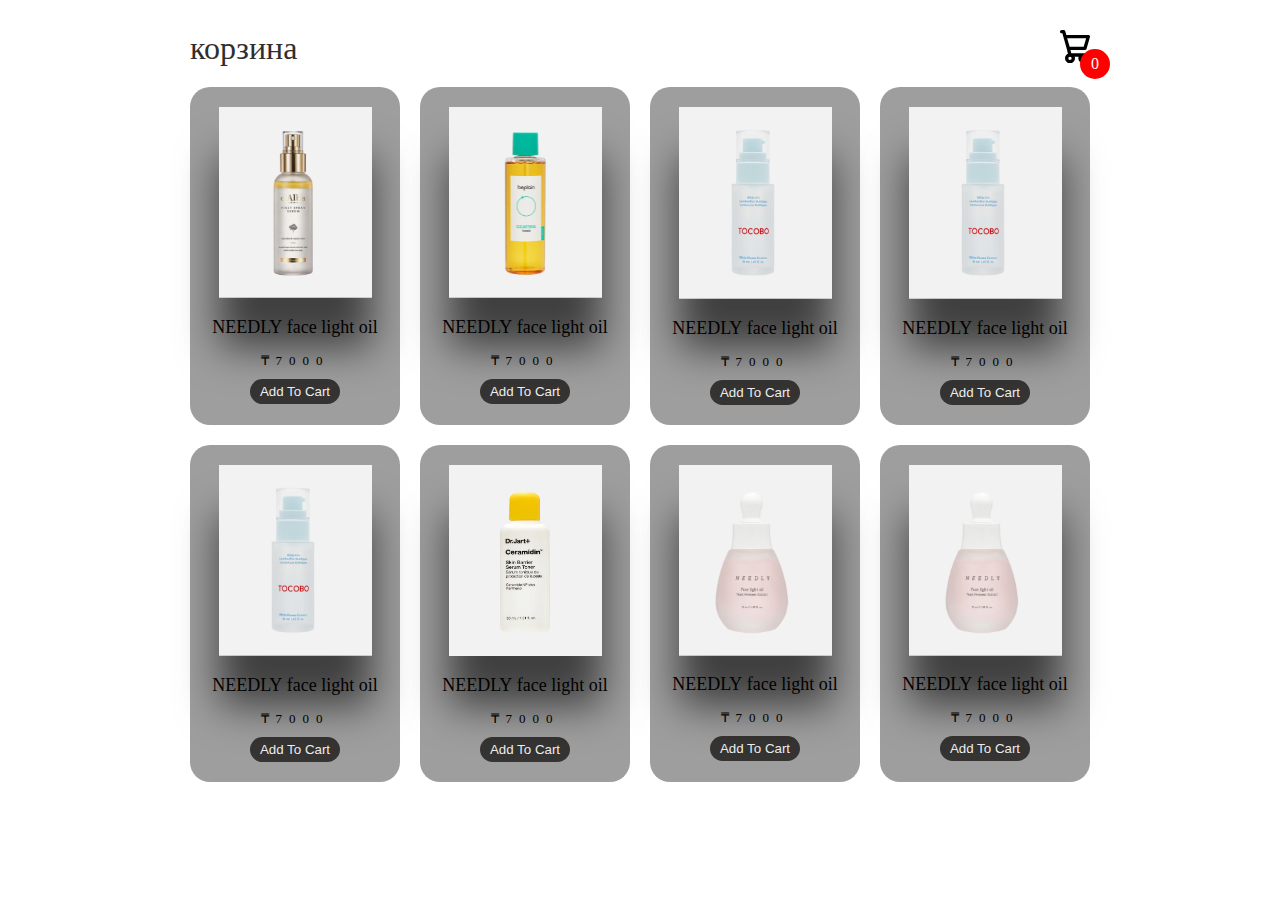
<file: index2.html>
<!DOCTYPE html>
<html lang="en">
<head>
    <meta charset="UTF-8">
    <meta name="viewport" content="width=device-width, initial-scale=1.0">
    <title>Document</title>
</head>
<body>
    <div id="app"></div>
    <div id="temporaryContent">
        <div class="listProduct"></div>
    </div>
    <script src="index.js" type="module"></script>
</body>
</html>
</file>
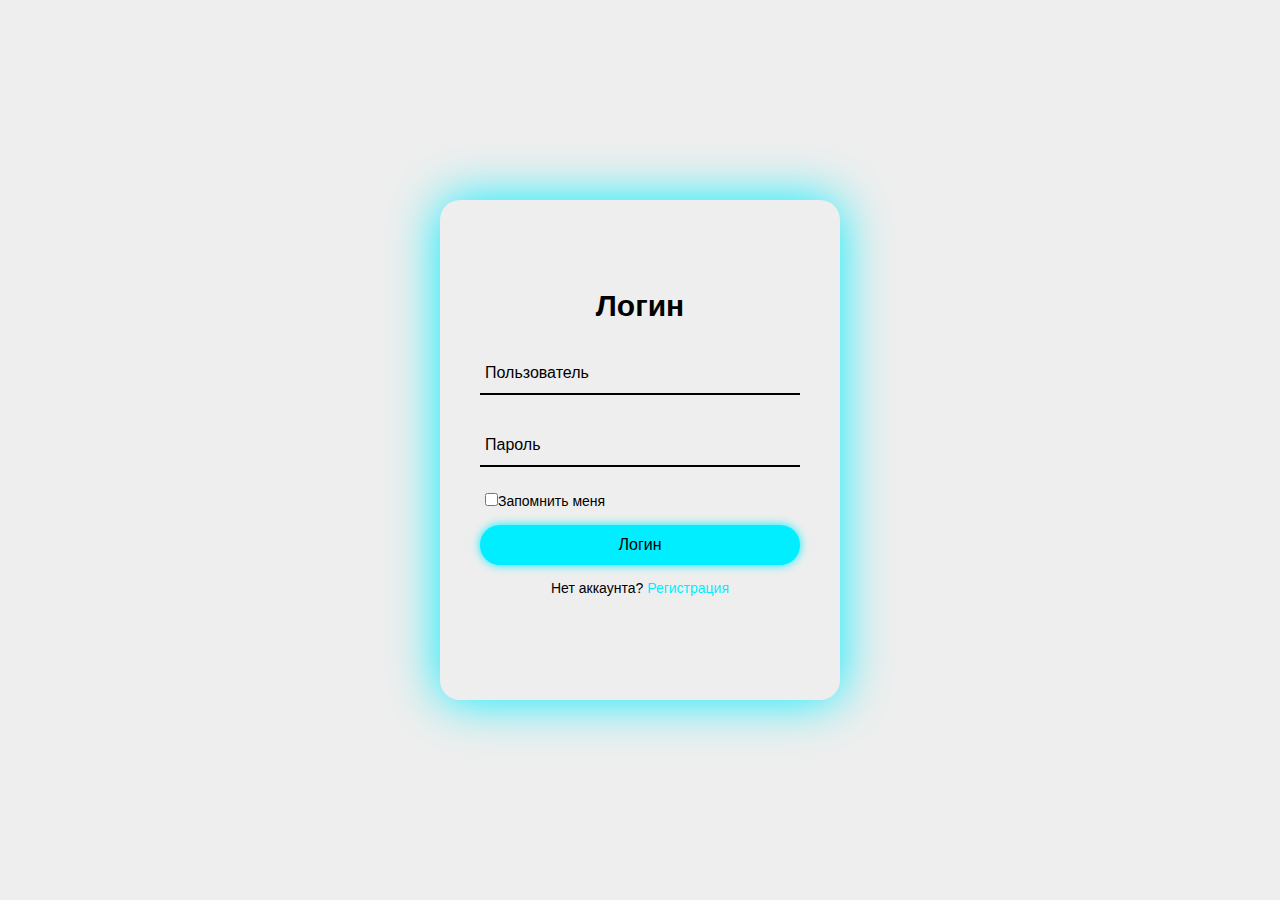
<file: registration.html>
<!DOCTYPE html>
<html lang="en">
<head>
  <meta charset="UTF-8">
  <meta http-equiv="X-UA-Compatible" content="IE=edge">
  <meta name="viewport" content="width=device-width, initial-scale=1.0">
  <title>registration</title>
  <link rel="stylesheet" type="text/css" href="style.css">
  <script src="script.js" defer></script>
</head>
<body class="body2">
  <div class="wrapper">
    <div class="form-wrapper sign-in">
      <form action="">
        <h2>Логин</h2>
        <div class="input-group">
          <input type="text" required>
          <label for="">Пользователь</label>
        </div>
        <div class="input-group">
          <input type="password" required>
          <label for="">Пароль</label>
        </div>
        <div class="remember">
          <label><input type="checkbox">Запомнить меня</label>
        </div>
        <button type="submit">Логин</button>
        <div class="signUp-link">
          <p>Нет аккаунта? <a href="#" class="signUpBtn-link">Регистрация</a></p>
        </div>
      </form>
    </div>
    <div class="form-wrapper sign-up">
      <form action="">
        <h2>Регистрация</h2>
        <div class="input-group">
          <input type="text" required>
          <label for="">Пользователь</label>
        </div>
        <div class="input-group">
          <input type="email" required>
          <label for="">Почта</label>
        </div>
        <div class="input-group">
          <input type="password" required>
          <label for="">Пароль</label>
        </div>
        <div class="remember">
          <label><input type="checkbox"> Я согласна со всеми условиями</label>
        </div>
        <button type="submit" class="signUpBtn-link">Зарегистрироваться</button>
        <div class="signUp-link">
          <p>Есть аккаунт? <a href="#" class="signInBtn-link">Войти</a></p>
        </div>
      </form>
    </div>
  </div>
  <script>
    const signInBtnLink = document.querySelector('.signInBtn-link');
    const signUpBtnLink = document.querySelector('.signUpBtn-link');
    const wrapper = document.querySelector('.wrapper');
    signUpBtnLink.addEventListener('click', () => {
        wrapper.classList.toggle('active');
    });
    signInBtnLink.addEventListener('click', () => {
        wrapper.classList.toggle('active');
    });
    </script>
</body>
</html>
</file>
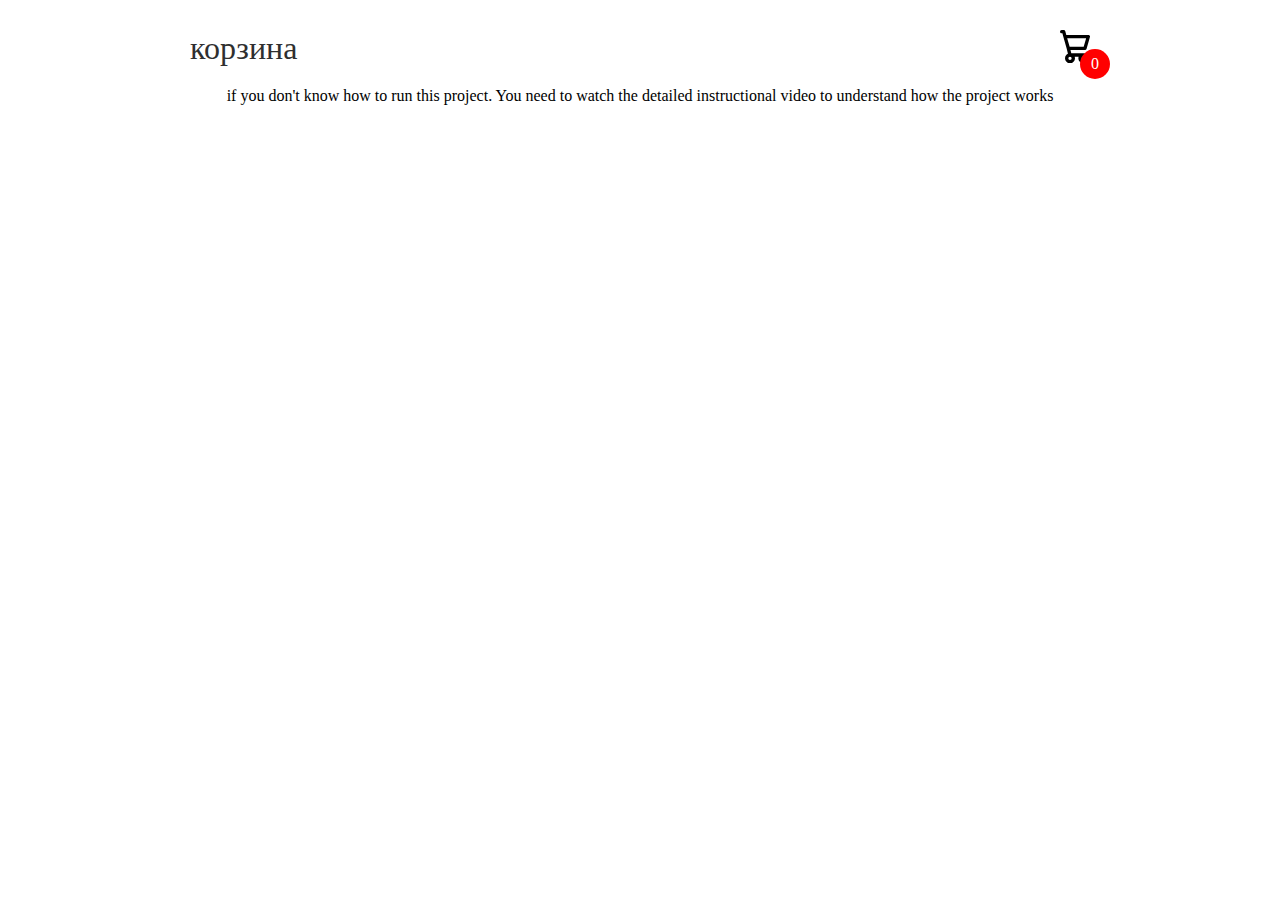
<file: template.html>
<!DOCTYPE html>
<html lang="en">
<head>
    <meta charset="UTF-8">
    <meta name="viewport" content="width=device-width, initial-scale=1.0">
    <title>Document</title>
    <link rel="stylesheet" href="style2.css">
</head>
<body class="">
    <div class="container">
        <header>
            <div class="title">
                <a href="/">корзина</a>
            </div>
            <div class="icon-cart">
                <svg aria-hidden="true" xmlns="http://www.w3.org/2000/svg" fill="none" viewBox="0 0 18 20">
                    <path stroke="currentColor" stroke-linecap="round" stroke-linejoin="round" stroke-width="2" d="M6 15a2 2 0 1 0 0 4 2 2 0 0 0 0-4Zm0 0h8m-8 0-1-4m9 4a2 2 0 1 0 0 4 2 2 0 0 0 0-4Zm-9-4h10l2-7H3m2 7L3 4m0 0-.792-3H1"/>
                </svg>
                <span>0</span>
            </div>
        </header>
        <div id="contentTab">
            if you don't know how to run this project. You need to watch the detailed instructional video to understand how the project works
        </div>
    </div>

    <div class="cartTab">
        <h1>Shopping Cart</h1>
        <div class="listCart">
        </div>
        <div class="btn">
            <button class="close">CLOSE</button>
            <button class="checkOut">Check Out</button>
        </div>
    </div>


    <script src="cart.js" type="module"></script>
</body>
</html>
</file>
<file: style.css>
* {
    margin: 0;
    padding: 0;
    box-sizing: border-box;
    font-family: 'Poppins', sans-serif;
}
.one{
    min-height: 100vh;
    background: url('backg.jpg') no-repeat;
    background-size: cover;
    background-position: center;
}
.two{
   background-color: #fff;

}
@media only screen and (max-width: 767px) {
   .listProduct{
       grid-template-columns: repeat(2, 1fr);
   }
   .detail{
       text-align: center;
       grid-template-columns: 1fr;
   }
   .detail .image img{
       width: 100vh;
       height: 100vh;
   } 
   .detail .name{
       font-size: x-large;
       margin: 0;

   }
   .detail .buttons button{
       font-size: small;
   }
   .detail .buttons{
       justify-content: center;
   }
}


.header {
    position: fixed;
    top: 0;
    left: 0;
    width: 100%;
    padding: 20px 100px;
    background: rgba(255, 255, 255, .1);
    display: flex;
    justify-content: space-between;
    align-items: center;
    backdrop-filter: blur(10px);
    border-bottom: 2px solid rgba(255, 255, 255, .2);
}
.header::before {
    content: '';
    position: absolute;
    top: 0;
    left: -100%;
    width: 100%;
    height: 100%;
    background: linear-gradient(90deg, transparent, rgba(255, 255, 255, .4), transparent);
    transition: .5s;
}
.header:hover::before {
    left: 100%;
}
.logo {
    color: #fff;
    font-size: 25px;
    text-decoration: none;
    font-weight: 600;
    cursor: default;
}
.navbar a {
    color: #fff;
    font-size: 18px;
    text-decoration: none;
    margin-left: 35px;
    transition: .3s;
}
.navbar a:hover {
    color: #f00;
}

.body1{
    background: #eee;
 }
 
 .container{
    max-width: 90vw;
    margin:0 auto;
    padding:3rem 2rem;
 }
 
 .container .title{
    font-size: 3.5rem;
    color:#444;
    margin-bottom: 3rem;
    text-transform: uppercase;
    text-align: center;
 }
 
 .container .products-container{
    display: grid;
    grid-template-columns: repeat(auto-fit, minmax(40rem, 1fr));
    gap:2rem;
 }
 
 .container .products-container .product{
    text-align: center;
    padding:3rem 2rem;
    background: #fff;
    box-shadow: 0 .5rem 1rem rgba(0,0,0,.1);
    outline: .1rem solid #ccc;
    outline-offset: -1.5rem;
    cursor: pointer;
 }
 
 .container .products-container .product:hover{
    outline: .2rem solid #222;
    outline-offset: 0;
 }
 
 .container .products-container .product img{
    height: 25rem;
 }
 
 .container .products-container .product:hover img{
    transform: scale(.9);
 }
 
 .container .products-container .product h3{
    padding:.5rem 0;
    font-size: 2rem;
    color:#444;
 }
 
 .container .products-container .product:hover h3{
    color:#27ae60;
 }
 
 .container .products-container .product .price{
    font-size: 2rem;
    color:#444;
 }
 
 .products-preview{
    position: fixed;
    top:0; left:0;
    min-height: 100vh;
    width: 100%;
    background: rgba(0,0,0,.8);
    display: none;
    align-items: center;
    justify-content: center;
 }
 
 .products-preview .preview{
    display: none;
    padding:2rem;
    text-align: center;
    background: #fff;
    position: relative;
    margin:2rem;
    width: 40rem;
 }
 
 .products-preview .preview.active{
    display: inline-block;
 }
 
 .products-preview .preview img{
    height: 30rem;
 }
 
 .products-preview .preview .fa-times{
    position: absolute;
    top:1rem; right:1.5rem;
    cursor: pointer;
    color:#444;
    font-size: 4rem;
 }
 
 .products-preview .preview .fa-times:hover{
    transform: rotate(90deg);
 }
 
 .products-preview .preview h3{
    color:#444;
    padding:.5rem 0;
    font-size: 2.5rem;
 }
 
 .products-preview .preview .stars{
    padding:1rem 0;
    font-size: 1.7rem;
 }
 
 .products-preview .preview .stars i{
    color:#27ae60;
 }
 
 .products-preview .preview .stars span{
    color:#999;
 }
 
 .products-preview .preview p{
    line-height: 1.5;
    padding:1rem 0;
    font-size: 1.6rem;
    color:#777;
 }
 
 .products-preview .preview .price{
    padding:1rem 0;
    font-size: 2.5rem;
    color:#27ae60;
 }
 
 .products-preview .preview .buttons{
    display: flex;
    gap:1.5rem;
    flex-wrap: wrap;
    margin-top: 1rem;
 }
 
 .products-preview .preview .buttons a{
    flex:1 1 16rem;
    padding:1rem;
    font-size: 1.8rem;
    color:#444;
    border:.1rem solid #444;
 }
 
 .products-preview .preview .buttons a.cart{
    background: #444;
    color:#fff;
 }
 
 .products-preview .preview .buttons a.cart:hover{
    background: #111;
 }
 
 .products-preview .preview .buttons a.buy:hover{
    background: #444;
    color:#fff;
 }
 
 
 @media (max-width:991px){
 
    html{
       font-size: 55%;
    }
 
 }
 
 @media (max-width:768px){
 
    .products-preview .preview img{
       height: 25rem;
    }
 
 }
 
 @media (max-width:450px){
 
    html{
       font-size: 50%;
    }
 
 }
 

 .body2 {
   display: flex;
   justify-content: center;
   align-items: center;
   min-height: 100vh; 
   background: #eee;
 }
 .wrapper {
   position: relative;
   width: 400px;
   height: 500px;
   background: #eee;
   box-shadow: 0 0 50px #0ef;
   border-radius: 20px;
   padding: 40px;
   overflow: hidden;
 }
 .wrapper:hover {
   animation: animate 1s linear infinite;
 }
 @keyframes animate {
   100% {
     filter: hue-rotate(360deg);
   }
 }
 .form-wrapper {
   display: flex;
   justify-content: center;
   align-items: center;
   width: 100%;
   height: 100%;
   transition: 1s ease-in-out;
 }
 .wrapper.active .form-wrapper.sign-in {
   transform: translateY(-450px);
 }
 .wrapper .form-wrapper.sign-up {
   position: absolute;
   top: 450px;
   left: 0;
 }
 .wrapper.active .form-wrapper.sign-up {
   transform: translateY(-450px);
 }
 h2 {
   font-size: 30px;
   color: #000;
   text-align: center;
 }
 .input-group {
   position: relative;
   margin: 30px 0;
   border-bottom: 2px solid #000;
 }
 .input-group label {
   position: absolute;
   top: 50%;
   left: 5px;
   transform: translateY(-50%);
   font-size: 16px;
   color: #000;
   pointer-events: none;
   transition: .5s;
 }
 .input-group input {
   width: 320px;
   height: 40px;
   font-size: 16px;
   color: #000;
   padding: 0 5px;
   background: transparent;
   border: none;
   outline: none;
 }
 .input-group input:focus~label,
 .input-group input:valid~label {
   top: -5px;
 }
 .remember {
   margin: -5px 0 15px 5px;
 }
 .remember label {
   color: #000;
   font-size: 14px;
 }
 .remember label input {
   accent-color: #0ef;
 }
 button {
   position: relative;
   width: 100%;
   height: 40px;
   background: #0ef;
   box-shadow: 0 0 10px #0ef;
   font-size: 16px;
   color: #000;
   font-weight: 500;
   cursor: pointer;
   border-radius: 30px;
   border: none;
   outline: none;
 }
 .signUp-link {
   font-size: 14px;
   text-align: center;
   margin: 15px 0;
 }
 .signUp-link p {
   color: #000;
 }
 .signUp-link p a {
   color: #0ef;
   text-decoration: none;
   font-weight: 500;
 }
 .signUp-link p a:hover {
   text-decoration: underline;
 }
 .footer {
   background-color: #f0f0f0;
   padding: 20px;
   text-align: center;
}

.contact-info {
   margin-top: 10px;
}

.contact-info p {
   margin: 5px 0;
}

.contact-info a {
   color: #007bff;
   text-decoration: none;
}

.contact-info a:hover {
   text-decoration: underline;
}

footer{
    background-color: #C0C0C0;
}
.footerContainer{
    width: 100%;
    padding: 70px 30px 20px ;
}
.socialIcons{
    display: flex;
    justify-content: center;
}
.socialIcons a{
    text-decoration: none;
    padding:  10px;
    background-color: white;
    margin: 10px;
    border-radius: 50%;
}
.socialIcons a i{
    font-size: 2em;
    color: black;
    opacity: 0,9;
}

.socialIcons a:hover{
    background-color: #111;
    transition: 0.5s;
}
.socialIcons a:hover i{
    color: white;
    transition: 0.5s;
}
.footerNav{
    margin: 30px 0;
}
.footerNav ul{
    display: flex;
    justify-content: center;
    list-style-type: none;
}
.footerNav ul li a{
    color:white;
    margin: 20px;
    text-decoration: none;
    font-size: 1.3em;
    opacity: 0.7;
    transition: 0.5s;

}
.footerNav ul li a:hover{
    opacity: 1;
}
.footerBottom{
    background-color: #808080;
    padding: 20px;
    text-align: center;
}
.footerBottom p{
    color: white;
}
.designer{
    opacity: 0.7;
    text-transform: uppercase;
    letter-spacing: 1px;
    font-weight: 400;
    margin: 0px 5px;
}
@media (max-width: 700px){
    .footerNav ul{
        flex-direction: column;
    } 
    .footerNav ul li{
        width:100%;
        text-align: center;
        margin: 10px;
    }
    .socialIcons a{
        padding: 8px;
        margin: 4px;
    }
}
</file>
<file: style2.css>
body{
    margin: 0;
    font-family: Poppins;
}
svg{
    width: 30px;
}

a{
    text-decoration: none;
    color: #2F2F2F;
}
button{
    cursor: pointer;
}
.container{
    width: 900px;
    margin: auto;
    max-width: 90vw;
    text-align: center;
    padding-top: 10px;
    transition: 0.5s;
}
header{
    display: flex;
    justify-content: space-between;
    align-items: center;
    padding: 20px 0;
}
.icon-cart{
    position: relative;
}
.icon-cart span{
    position: absolute;
    background-color: red;
    width: 30px;
    height: 30px;
    display: flex;
    justify-content: center;
    align-items: center;
    border-radius: 50%;
    color: #fff;
    top: 50%;
    right: -20px;
}
.title{
    font-size: xx-large;
}

.cartTab{
    width: 400px;
    max-width: 100%;
    background-color: #eee;
    color: #000;
    position: fixed;
    top: 0;
    right: 0px;
    bottom: 0;
    display: grid;
    grid-template-rows: 70px 1fr 70px;
}
.cartTab h1{
    padding: 20px;
    margin: 0;
    font-weight: 300;
}
.cartTab .btn{
    display: grid;
    grid-template-columns: repeat(2, 1fr);
}
.cartTab button{
    background-color: #E8BC0E;
    border: none;
    font-family: Poppins;
    font-weight: 500;
    cursor: pointer;
}
.cartTab .close{
    background-color: #eee;
}
.listCart{
    overflow: auto;
}
.listCart::-webkit-scrollbar{
    width: 0;
}
/*  */
.cartTab{
    right: -400px;
    transition: 0.5s;
}
body.activeTabCart .cartTab{
    right: 0;
}
body.activeTabCart .container{
    transform: translateX(-250px);
}
/*  */

.listProduct .item img{
    width: 90%;
    filter: drop-shadow(0 50px 20px #0009);
}
.listProduct{
    display: grid;
    grid-template-columns: repeat(4, 1fr);
    gap: 20px;
}
.listProduct .item{
    background-color: #2F2F2F77;
    padding: 20px;
    border-radius: 20px;
}
.listProduct .item h2{
    font-weight: 500;
    font-size: large;
}
.listProduct .item .price{
    letter-spacing: 7px;
    font-size: small;
}
.listProduct .item button{
    background-color: #353432;
    color: #eee;
    border: none;
    padding: 5px 10px;
    margin-top: 10px;
    border-radius: 20px;
}
/*  */

.listCart .item img{
    width: 100%;
}
.listCart .item{
    display: grid;
    grid-template-columns: 70px 150px 50px 1fr;
    gap: 10px;
    text-align: center;
    align-items: center;
}
.listCart .quantity span{
    display: inline-block;
    width: 25px;
    height: 25px;
    background-color: #eee;
    border-radius: 50%;
    color: #000;
    cursor: pointer;
}
.listCart .quantity span:nth-child(2){
    background-color: transparent;
    color: #eee;
    cursor: auto;
}
.listCart .quantity{
    display: flex;
}
.listCart .item:nth-child(even){
    background-color: #eee1;
}
/*  */

.detail{
    display: grid;
    grid-template-columns: repeat(2, 1fr);
    gap: 50px;
    text-align: left;
}
.detail .image img{
    width: 100%;
}
.detail .image{
    position: relative;
}
.detail .image::before{
    position: absolute;
    width: 300px;
    height: 300px;
    content: '';
    background-color: #fff;
    z-index: -1;
    border-radius: 190px 100px 170px 180px;
    left: calc(50% - 150px);
    top: 50px;

}
.detail .name{
    font-size: xxx-large;
    padding: 40px 0 0 0;
    margin: 0 0 10px 0;
}
.detail .price{
    font-weight: bold;
    font-size: x-large;
    letter-spacing: 7px;
    margin-bottom: 20px;
}
.detail .buttons{
    display: flex;
    gap: 20px;
    margin-bottom: 20px;
}
.detail .buttons button{
    background-color: #eee;
    border: none;
    padding: 15px 20px;
    border-radius: 20px;
    font-family: Poppins;
    font-size: large;
}
.detail .buttons svg{
    width: 15px;
}
.detail .buttons span{
    background-color: #555454;
    width: 30px;
    height: 30px;
    display: flex;
    justify-content: center;
    align-items: center;
    border-radius: 50%;
    margin-left: 20px;
}
.detail .buttons button:nth-child(2){
    background-color: #2F2F2F;
    display: flex;
    justify-content: center;
    align-items: center;
    color: #eee;
    box-shadow: 0 10px 20px #2F2F2F77;
}
.detail .description{
    font-weight: 300;
}

/*  */

@media only screen and (max-width: 992px) {

    .listProduct{
        grid-template-columns: repeat(3, 1fr);
    }
    .detail{
        grid-template-columns:  80% 1fr;
    }
}



@media only screen and (max-width: 767px) {
    .listProduct{
        grid-template-columns: repeat(2, 1fr);
    }
    .detail{
        text-align: center;
        grid-template-columns: 1fr;
    }
    .detail .image img{
        width: unset;
        height: 40vh;
    } 
    .detail .name{
        font-size: x-large;
        margin: 0;

    }
    .detail .buttons button{
        font-size: small;
    }
    .detail .buttons{
        justify-content: center;
    }
}
</file>
